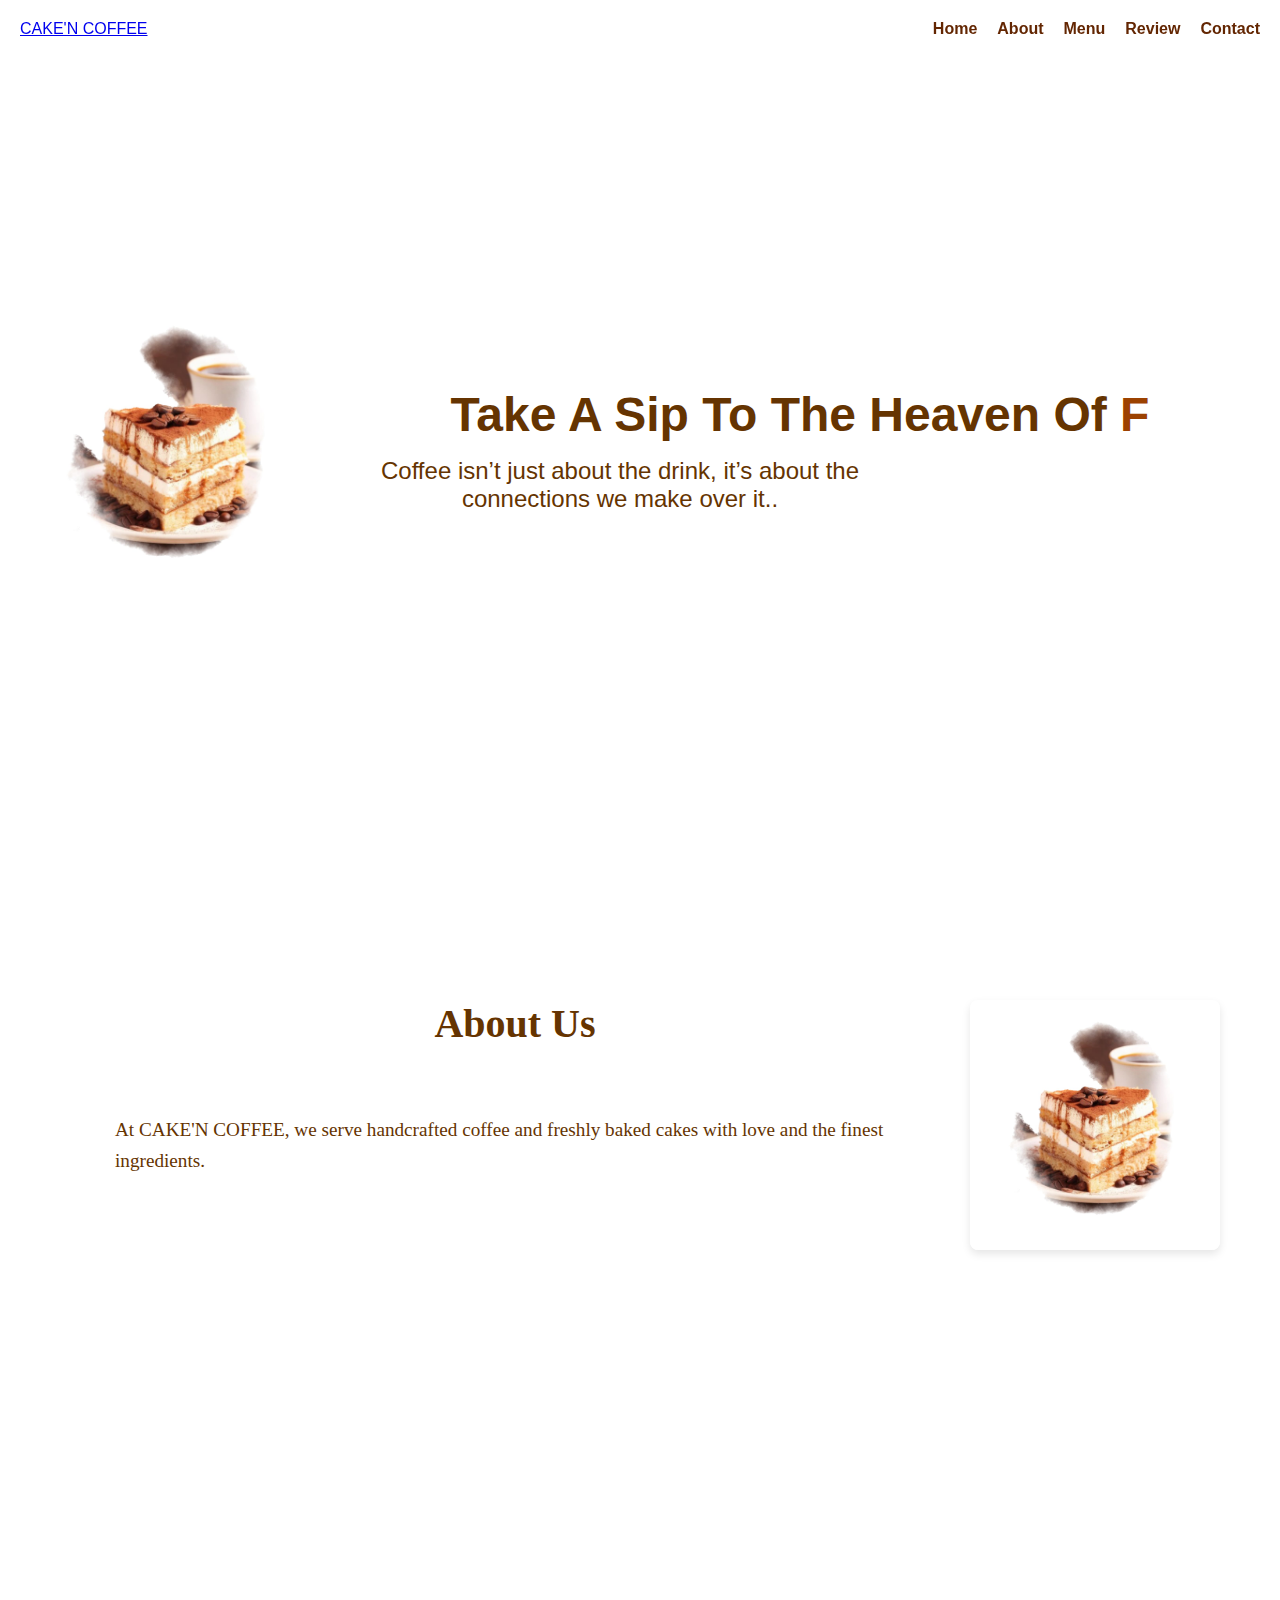
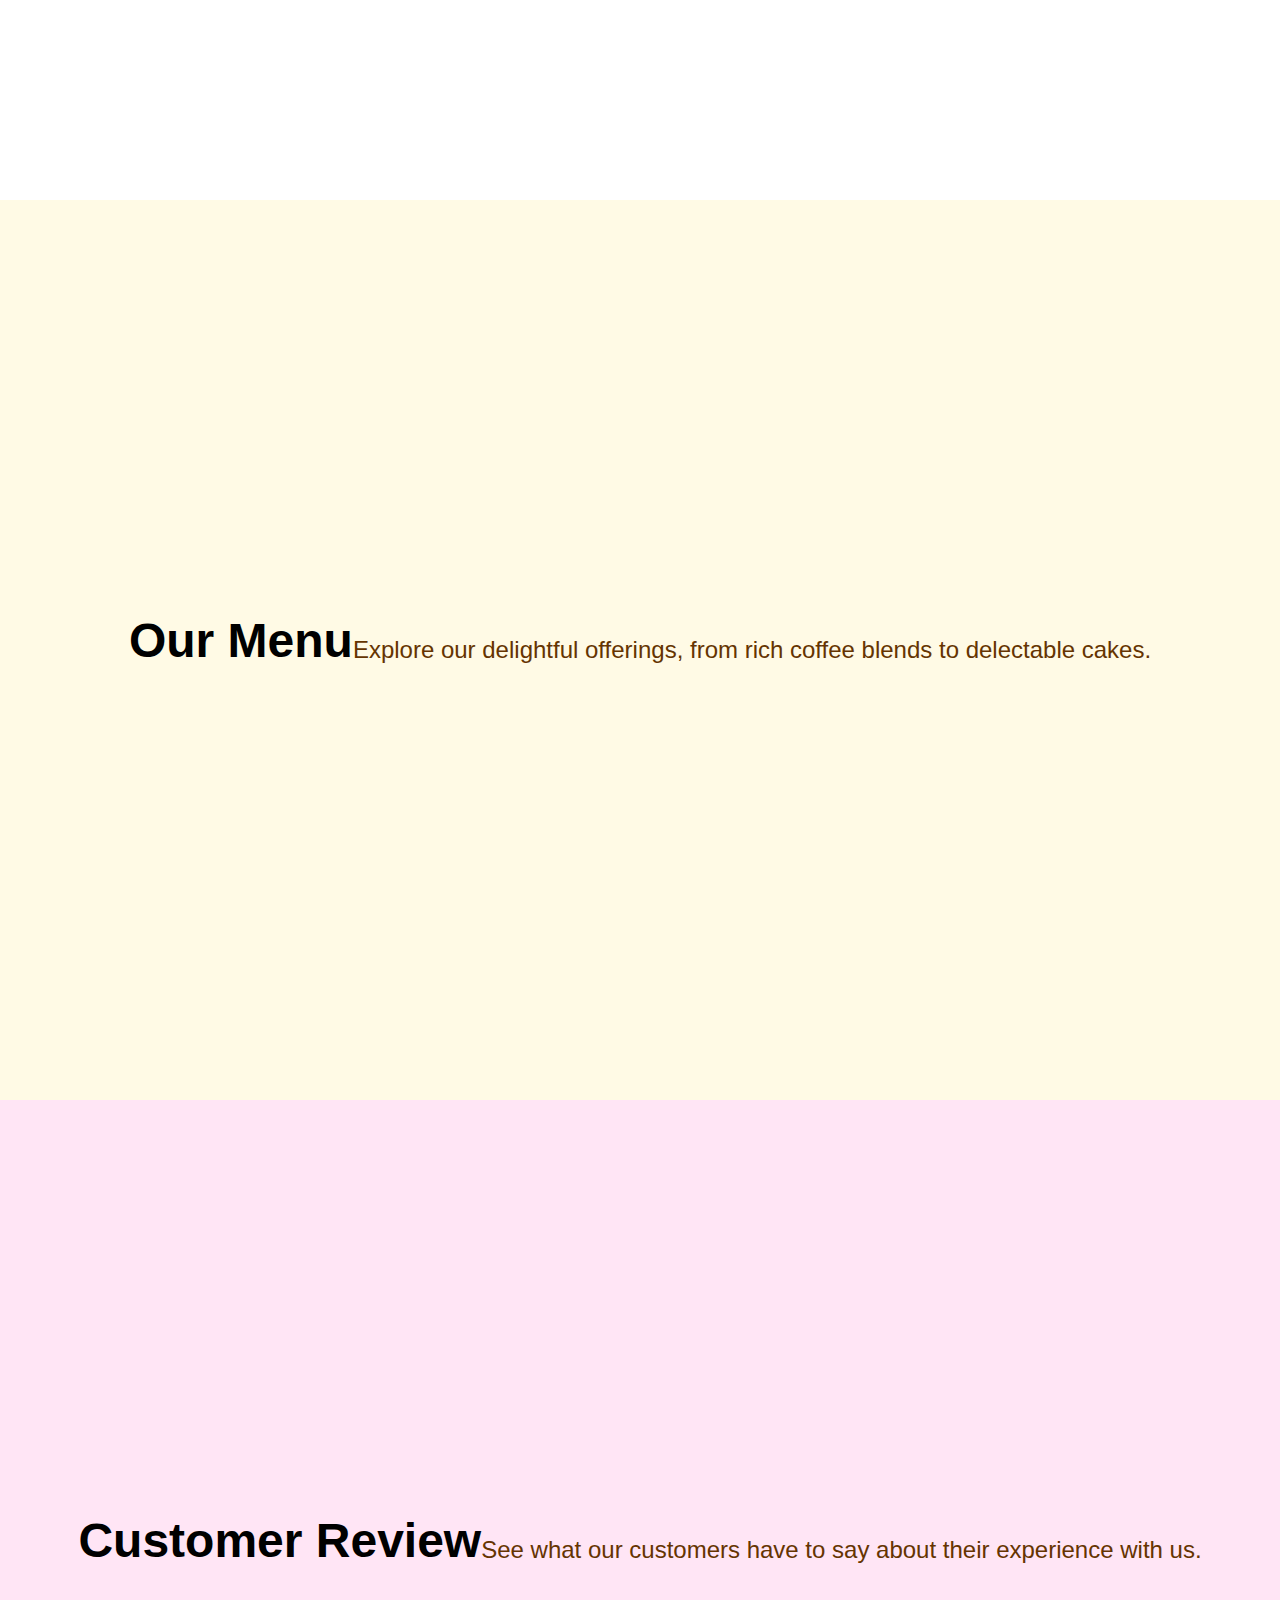
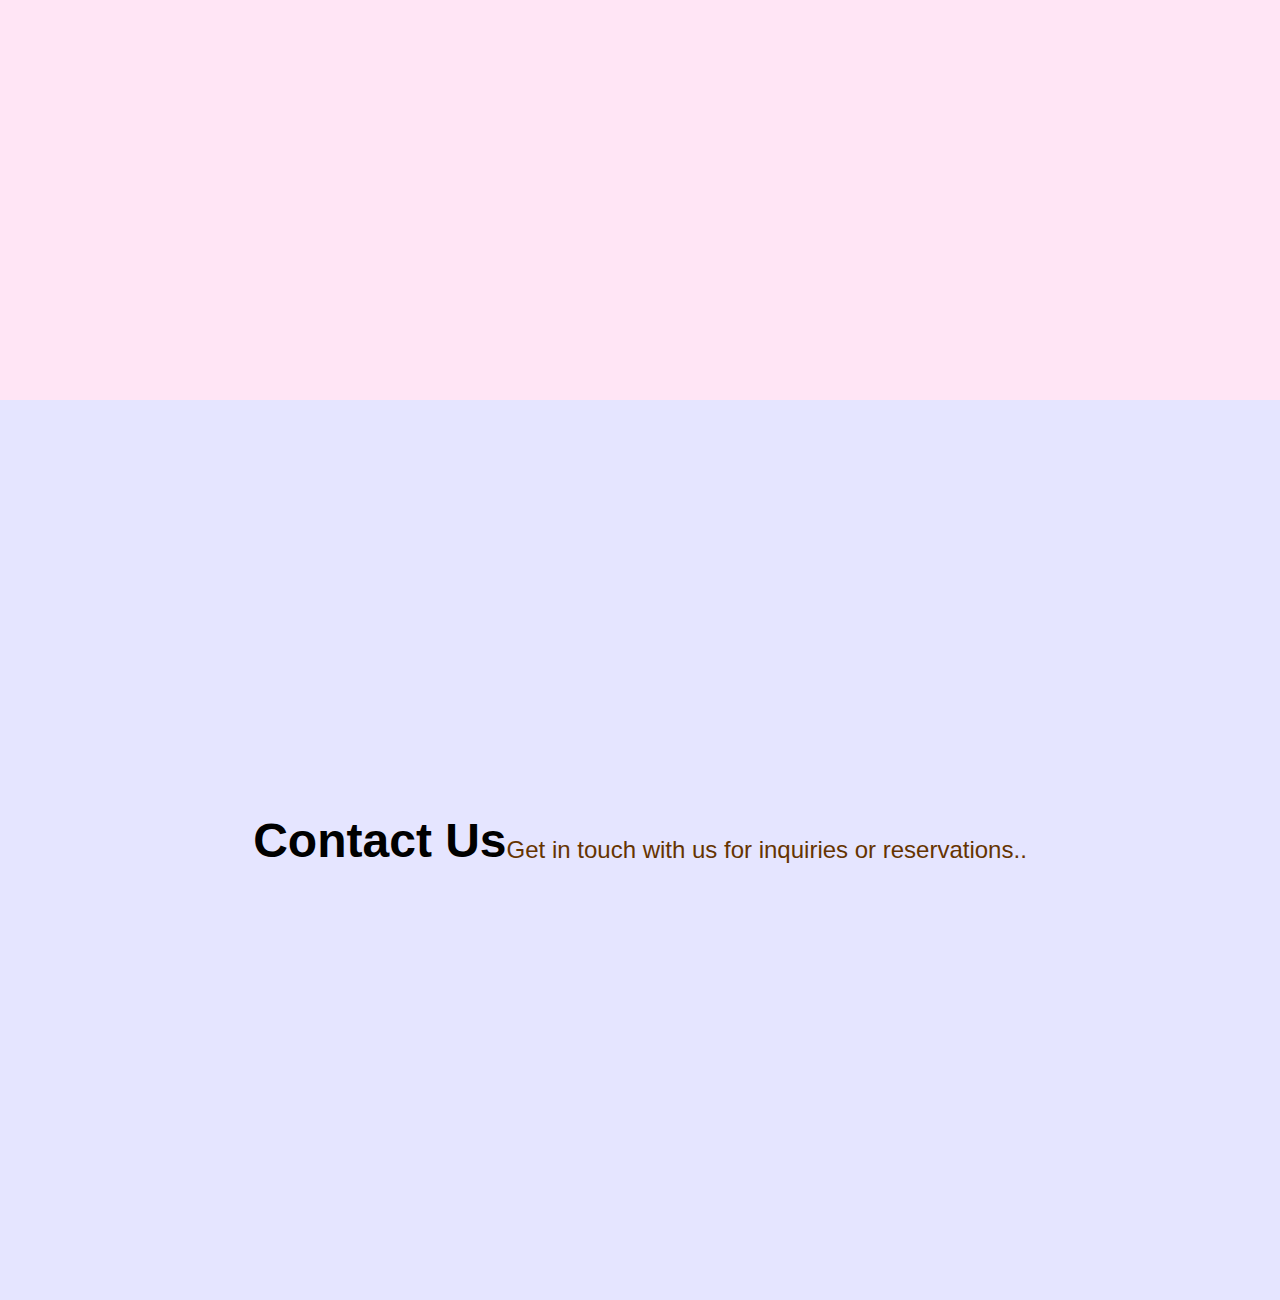
<file: index.html>
<!DOCTYPE html>
<html lang="en">
<head>
    <meta charset="UTF-8">
    <meta http-equiv="X-UA-Compatible" content="IE=edge">
    <meta name="viewport" content="width=device-width, initial-scale=1.0">
    <title>CAKE'N COFFEE</title>
    <link rel="stylesheet" href="style.css">
</head>
<body>
    <header>
        <nav class="navbar">
            <a href="#home" class="logo">CAKE'N COFFEE</a>
            <ul class="menu-links">
                <li><a href="#home">Home</a></li>
                <li><a href="#about">About</a></li>
                <li><a href="#menu">Menu</a></li>
                <li><a href="#review">Review</a></li>
                <li><a href="#contact">Contact</a></li>
            </ul>
        </nav>
    </header>

    <!-- Home Section -->
    <section id="home" class="section home-section">
        <div class="content">
          <div class="left-image"></div>
            <img src="c4.jpg" alt="Coffee Image" class="home-image">
        </div>
        <div class="text-content">
            <h1>Take A Sip To The Heaven Of <span id="dynamic-word">Flavours</span></h1>
            
            <p>                         Coffee isn’t just about the drink, it’s about the connections we make over it..</p>
        </div>
      </div>
    </section>

    <!-- About Section -->
    <section id="about" class="section about-section">
        <div class="content-wrapper">
        <h2>About Us</h2><br>
        <p>At CAKE'N COFFEE, we serve handcrafted coffee and freshly baked cakes with love and the finest ingredients.</p>
        </div>
        <div class="right-image"></div>
        <img src="c4.jpg" alt="Coffee Image" class="about-image">
    </div>
    </section>

    <!-- Menu Section -->
    <section id="menu" class="section menu-section">
        <h2>Our Menu</h2>
        <p>Explore our delightful offerings, from rich coffee blends to delectable cakes.</p>
    </section>

    <!-- Review Section -->
    <section id="review" class="section review-section">
        <h2>Customer Review</h2>
        <p>See what our customers have to say about their experience with us.</p>
    </section>

    <!-- Contact Section -->
    <section id="contact" class="section contact-section">
        <h2>Contact Us</h2>
        <p>Get in touch with us for inquiries or reservations..</p>
    </section>

    <script src="script.js"></script> <!-- Link to your JavaScript file -->
</body>
</html>
</file>
<file: style.css>
/* General styles */
* {
    margin: 0;
    padding: 0;
    box-sizing: border-box;
    font-family: 'Poppins', sans-serif;
}

body {
    scroll-behavior: smooth; /* Smooth scrolling */
    font-family: 'Times New Roman', sans-serif;
}

header {
    position: fixed;
    top: 0;
    left: 0;
    width: 100%;
    padding: 20px;
    background-color: rgba(255, 255, 255, 0.9);
    z-index: 1000; /* Ensure navbar stays on top */
}

.navbar {
    display: flex;
    align-items: center;
    justify-content: space-between;
}

.menu-links {
    display: flex;
    list-style: none;
    gap: 20px;
}

.menu-links a {
    text-decoration: none;
    color: #632602;
    font-weight: bold;
}

.menu-links a:hover {
    color: #9c4201;
}

/* Section styling */
.section {
    height: 100vh; /* Each section takes full screen height */
    display: flex;
    justify-content: center;
    align-items: center;
    text-align: center;
}

.home-section {
    background-color: #ffffff;
}

.about-section {
    background-color: #632602bd;
}

.menu-section {
    background-color: #fffae5;
}

.review-section {
    background-color: #ffe5f5;
}

.contact-section {
    background-color: #e5e5ff;
}

.section h2 {
    font-size: 3rem;
    margin-bottom: 20px;
}

.section p {
    font-size: 1.5rem;
    color: #653401;
}

/* Dynamic word color */
#dynamic-word {
    color: #9c4201;
}
/* General container for home section */
.home-section .content {
    display: flex;
    justify-content: center;
    align-items: center;
    max-width: 1200px;
    margin: 0 auto;
    text-align: left;
    flex-wrap: wrap; /* Allow wrapping on small screens */
}

/* Image container */
.left-image {
    flex: 1; /* Allows the image to take up one part of the flex space */
    margin-right: 20px;
    margin-bottom: 20px; /* Space between image and text */
}

/* Style the image */
.home-image {
    width: 25vw; /* Adjusts image width relative to viewport */
    height: 25vw; /* Keeps the image square */
    object-fit: cover;
    border-radius: 10px;
    max-width: 300px; /* Maximum size for large screens */
    max-height: 300px;
}

/* Text content styling */
.text-content {
    flex: 2;
}

.text-content h1 {
    font-size: 4vw; /* Adjusts size relative to viewport width */
    color: #653401;
    max-width: 100%;
}

.text-content p {
    font-size: 2vw;
    margin-top: 15px;
    max-width: 600px;
}

#dynamic-word {
    color: #9c4201;
    font-weight: bold;
    transition: color 0.4s ease;
}

/* Responsiveness */
@media (max-width: 768px) {
    .home-image {
        width: 50vw;
        height: 50vw;
        max-width: none;
        max-height: none;
    }

    .text-content h1 {
        font-size: 6vw;
    }

    .text-content p {
        font-size: 3vw;
    }
}

@media (max-width: 480px) {
    .text-content h1 {
        font-size: 8vw;
    }

    .text-content p {
        font-size: 4vw;
    }
}


.text-content h1 {
    font-size: 3rem;
    color: #653401;
}

.text-content p {
    font-size: 1.5rem;
    margin-top: 15px;
}

/* About Section */
.about-section {
    align-items: flex-start; /* Align items at the top */
    padding: 100px 20px;
    max-width: 1200px;
    margin: 0 auto;
    background-color: #ffffff;
}

.about-section .content-wrapper {
    text-align: left;  /* Left-align the content wrapper */
    max-width: 800px;  /* Limit width for a better layout */
    margin: 0 auto;    /* Center the content wrapper */
}

.about-section h2 {
    text-align: center; /* Center-align the heading */
    font-size: 2.5rem;  /* Adjust font size */
    color: #653401;     /* Set heading color */
    font-family: 'Times New Roman', serif;
    margin-bottom: 50px; /* Creates space between heading and content */
    margin-top: 0; /* Ensures the heading is at the top */
}

.about-section p {
    text-align: left;  /* Left-align the paragraph */
    font-size: 1.2rem; /* Adjust font size */
    line-height: 1.6;  /* Improve readability */
    color: #653401;       /* Set paragraph text color */
    font-family: 'Times New Roman', serif;
}
/* Image Styling */
.right-image-wrapper {
    max-width: 25%; /* The image container takes 35% of the width */
    text-align: right;
}

.about-image {
    width: 100%; /* The image will fill the right container */
    max-width: 250px; /* Set a maximum width for the image */
    height: auto; /* Maintain aspect ratio */
    border-radius: 8px; /* Add rounded corners to the image */
    box-shadow: 0px 4px 8px rgba(0, 0, 0, 0.1); /* Optional: shadow for a polished look */
}
/* About Section */
.about-section {
    align-items: flex-start; /* Align items at the top */
    padding: 100px 20px;
    max-width: 1200px;
    margin: 0 auto;
    background-color: #ffffff;
}

.about-section .content-wrapper {
    text-align: left;  /* Left-align the content wrapper */
    max-width: 800px;  /* Limit width for a better layout */
    margin: 0 auto;    /* Center the content wrapper */
}

.about-section h2 {
    text-align: center; /* Center-align the heading */
    font-size: 2.5rem;  /* Adjust font size */
    color: #653401;     /* Set heading color */
    font-family: 'Times New Roman', serif;
    margin-bottom: 50px; /* Creates space between heading and content */
    margin-top: 0; /* Ensures the heading is at the top */
}

.about-section p {
    text-align: left;  /* Left-align the paragraph */
    font-size: 1.2rem; /* Adjust font size */
    line-height: 1.6;  /* Improve readability */
    color: #653401;       /* Set paragraph text color */
    font-family: 'Times New Roman', serif;
}
</file>
